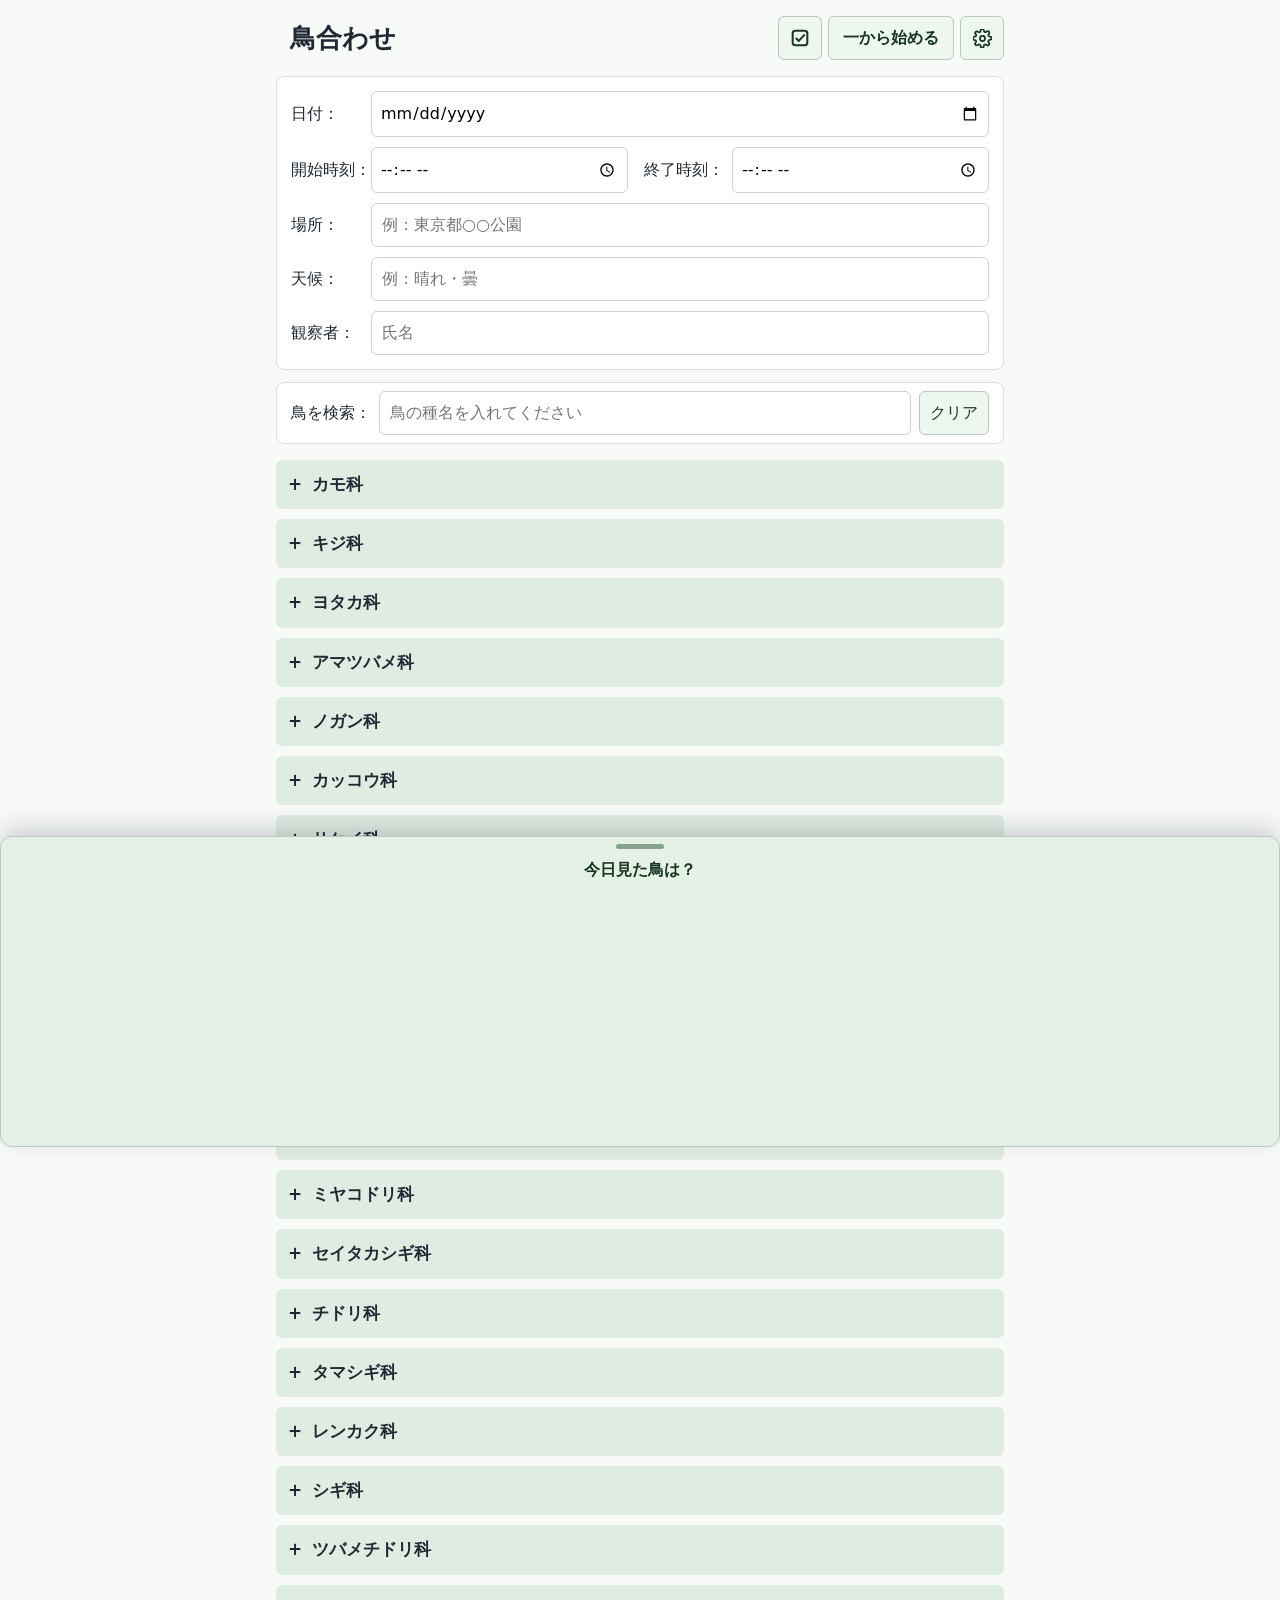
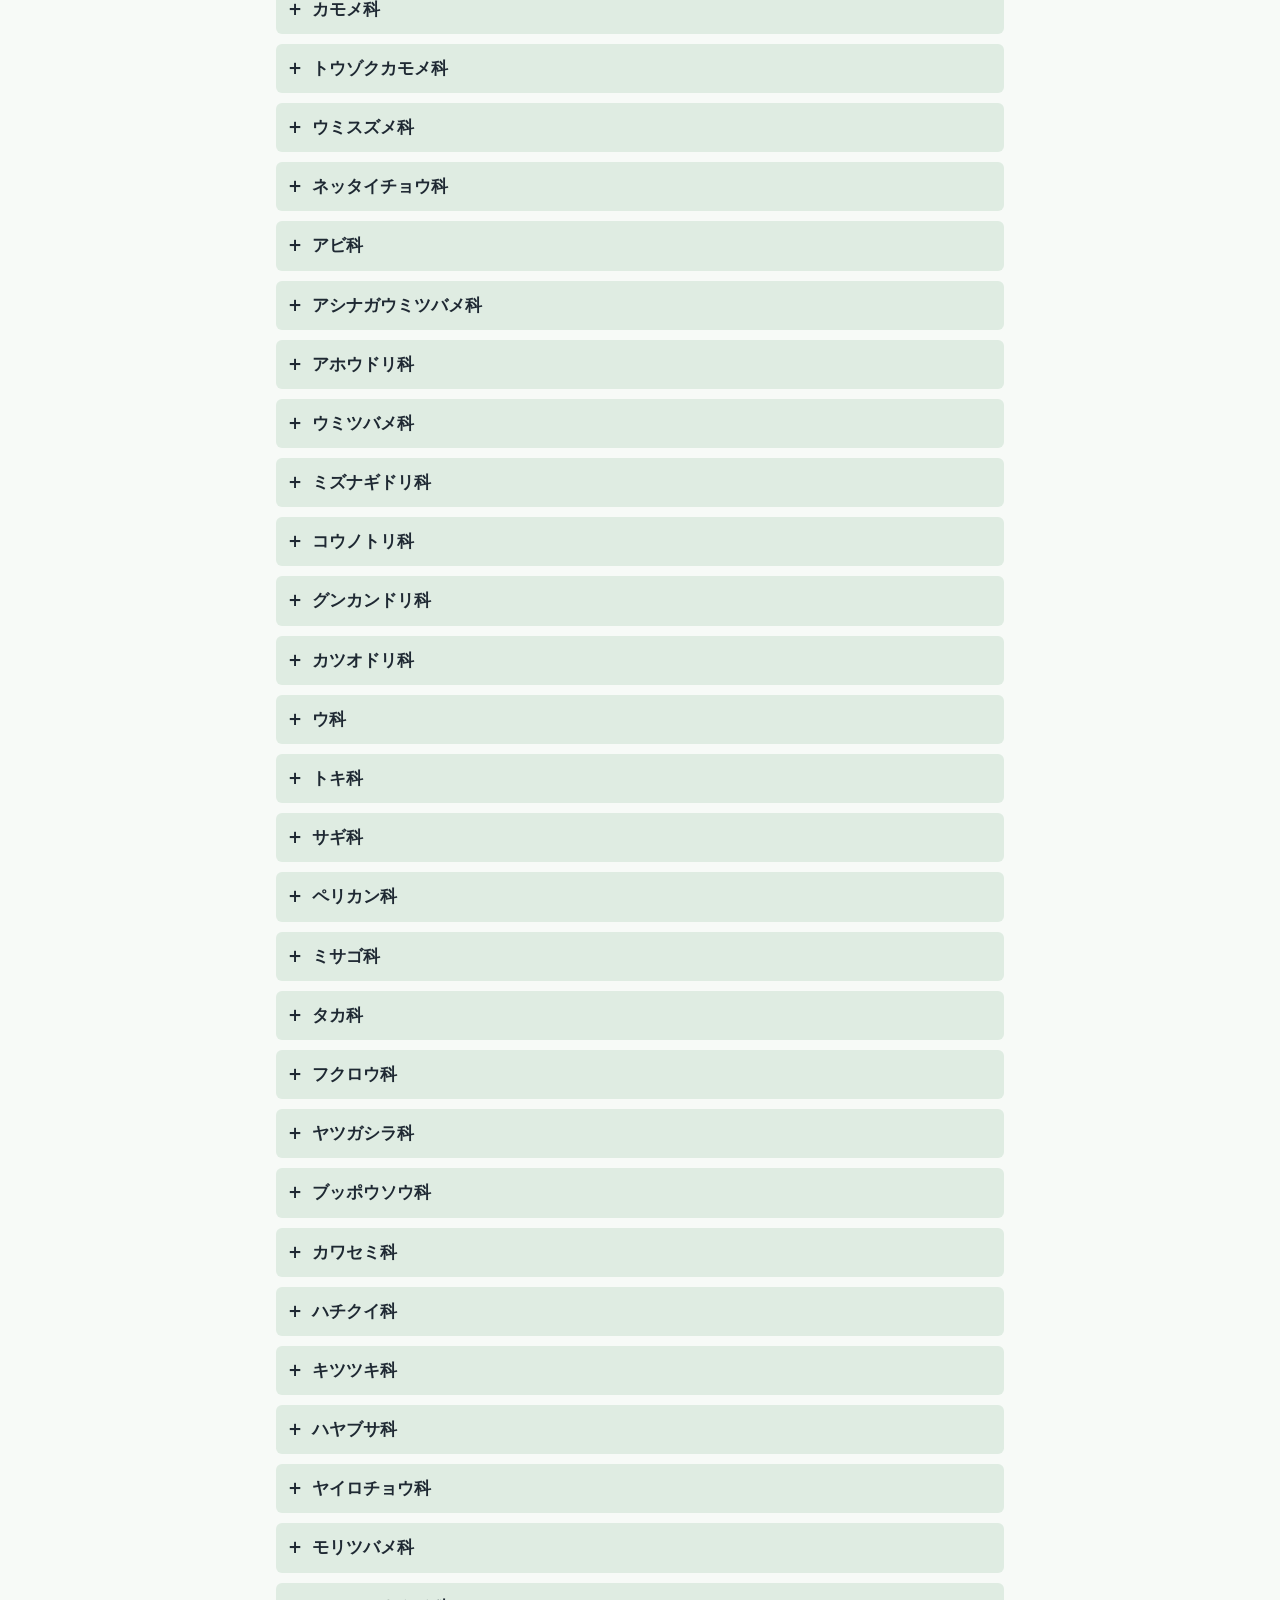
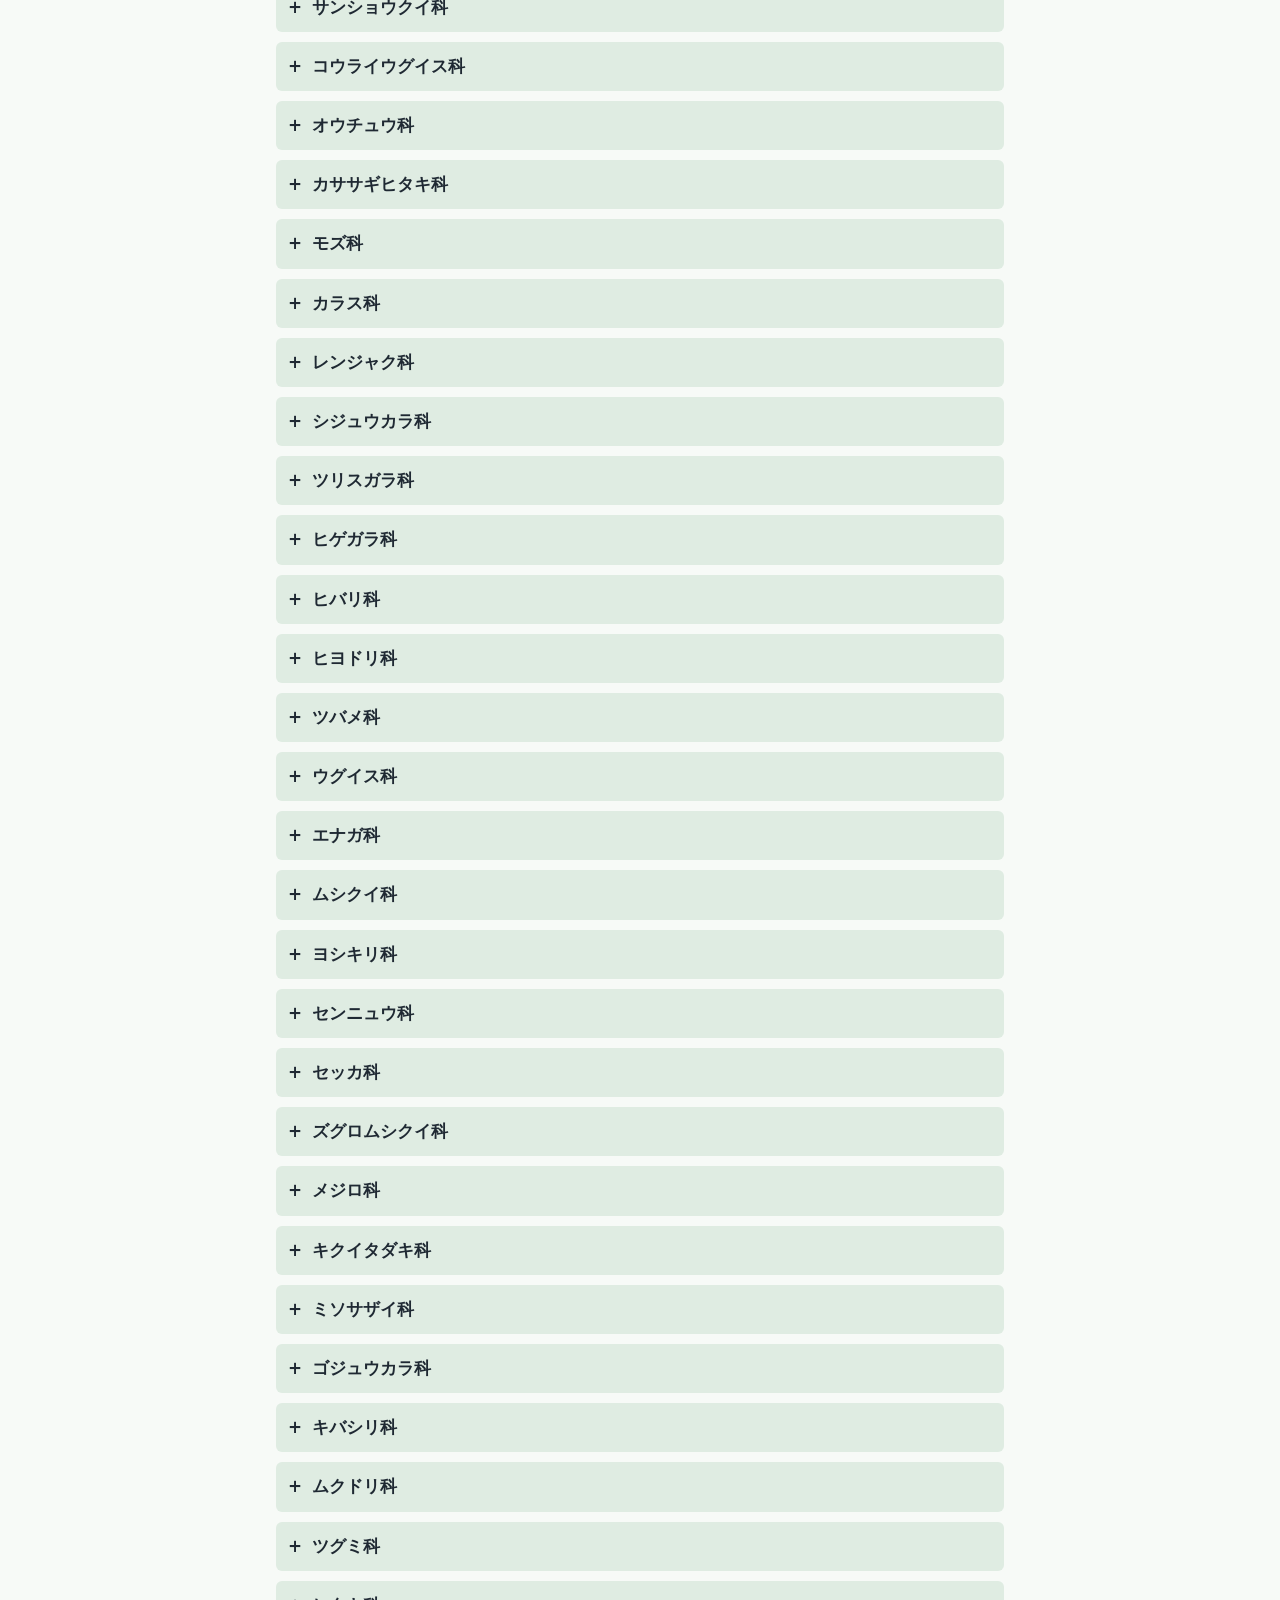
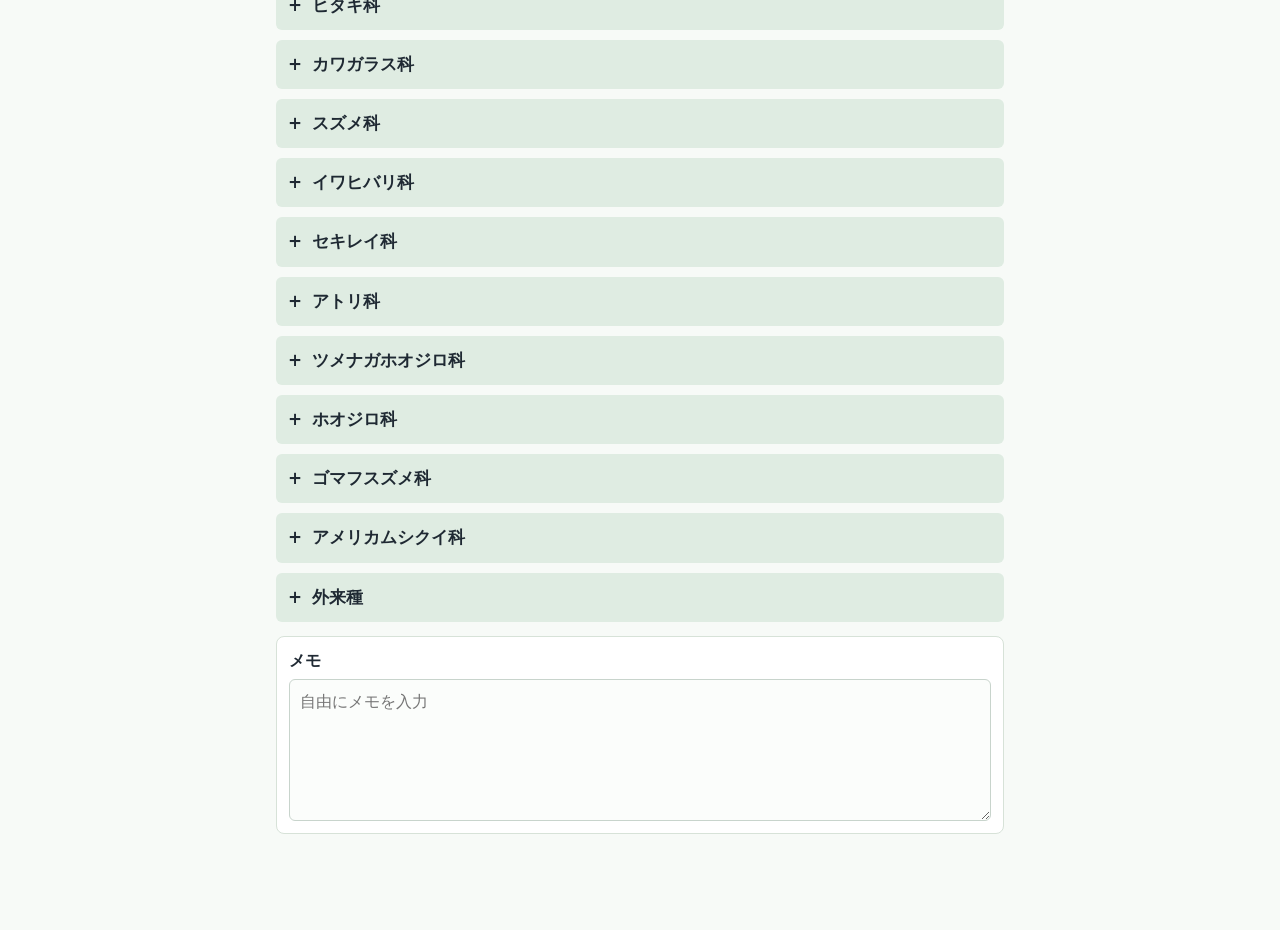
<file: index.html>
<!DOCTYPE html>
<html lang="ja">
<head>
  <meta charset="UTF-8">
  <meta name="viewport" content="width=device-width, initial-scale=1, viewport-fit=cover">
  <title>鳥合わせ</title>
  <meta name="theme-color" content="#e5f0e7">
  <meta name="description" content="野鳥の観察記録を入力して、今日見た鳥の一覧を作成するアプリです。">
  <meta name="format-detection" content="telephone=no">
  <meta name="apple-mobile-web-app-capable" content="yes">
  <meta name="apple-mobile-web-app-title" content="鳥合わせ">
  <meta name="apple-mobile-web-app-status-bar-style" content="default">
  <link rel="manifest" href="manifest.webmanifest">
  <link rel="icon" type="image/png" sizes="192x192" href="icons/icon-192.png?v=35">
  <link rel="shortcut icon" type="image/png" href="icons/icon-192.png?v=35">
  <link rel="apple-touch-icon" sizes="180x180" href="icons/icon-180.png">
  <link rel="stylesheet" href="style.css?v=69">
</head>
<body>

<main id="appContent" class="app-content">
  <header class="app-header">
    <h1>鳥合わせ</h1>
    <div class="app-header__actions">
      <button id="checkedOnlyBtn" class="icon-button" type="button" aria-pressed="false" aria-label="チェック済みだけ表示">
        <svg class="button-icon" aria-hidden="true" viewBox="0 0 24 24" focusable="false">
          <rect x="4" y="4" width="16" height="16" rx="3"></rect>
          <path d="M8 12.5l2.7 2.7L16.5 8.8"></path>
        </svg>
      </button>
      <button id="clearAllBtn" type="button">一から始める</button>
      <button id="settingsBtn" class="settings-button" type="button" aria-label="設定">
        <svg class="button-icon" aria-hidden="true" viewBox="0 0 24 24" focusable="false">
          <path d="M12 15.2a3.2 3.2 0 1 0 0-6.4 3.2 3.2 0 0 0 0 6.4z"></path>
          <path d="M19.4 15a1.8 1.8 0 0 0 .4 2l.1.1a2.1 2.1 0 1 1-3 3l-.1-.1a1.8 1.8 0 0 0-2-.4 1.8 1.8 0 0 0-1.1 1.7v.2a2.1 2.1 0 1 1-4.2 0v-.2a1.8 1.8 0 0 0-1.1-1.7 1.8 1.8 0 0 0-2 .4l-.1.1a2.1 2.1 0 1 1-3-3l.1-.1a1.8 1.8 0 0 0 .4-2 1.8 1.8 0 0 0-1.7-1.1H2a2.1 2.1 0 1 1 0-4.2h.2a1.8 1.8 0 0 0 1.7-1.1 1.8 1.8 0 0 0-.4-2l-.1-.1a2.1 2.1 0 1 1 3-3l.1.1a1.8 1.8 0 0 0 2 .4 1.8 1.8 0 0 0 1.1-1.7V2a2.1 2.1 0 1 1 4.2 0v.2a1.8 1.8 0 0 0 1.1 1.7 1.8 1.8 0 0 0 2-.4l.1-.1a2.1 2.1 0 1 1 3 3l-.1.1a1.8 1.8 0 0 0-.4 2 1.8 1.8 0 0 0 1.7 1.1h.2a2.1 2.1 0 1 1 0 4.2h-.2a1.8 1.8 0 0 0-1.8 1.2z"></path>
        </svg>
      </button>
    </div>
  </header>

  <div id="meta">
    <div class="meta-row meta-row--datetime">
      <div class="meta-field">
        <label for="obsDate">日付：</label>
        <input type="date" id="obsDate">
      </div>
      <div class="meta-field">
        <label for="obsStartTime">開始時刻：</label>
        <input type="time" id="obsStartTime">
      </div>
      <div class="meta-field">
        <label for="obsEndTime">終了時刻：</label>
        <input type="time" id="obsEndTime">
      </div>
    </div>

    <div>
      <label for="obsPlace">場所：</label>
      <input type="text" id="obsPlace" placeholder="例：東京都○○公園">
    </div>

    <div>
      <label for="obsWeather">天候：</label>
      <input type="text" id="obsWeather" placeholder="例：晴れ・曇">
    </div>

    <div>
      <label for="obsObserver">観察者：</label>
      <input type="text" id="obsObserver" placeholder="氏名">
    </div>
  </div>

  <div id="birdSearch">
    <label for="birdSearchInput">鳥を検索：</label>
    <input type="search" id="birdSearchInput" placeholder="鳥の種名を入れてください">
    <button id="clearBirdSearchBtn" type="button" aria-label="検索語をクリア">クリア</button>
  </div>

  <div id="birdList"></div>
</main>

<section id="outputDrawer" class="output-drawer" aria-label="今日見た鳥">
  <div class="output-drawer__handle">
    <button id="outputDrawerHandle" class="output-drawer__toggle" type="button" aria-expanded="false" aria-controls="outputDrawerContent">
      <span class="output-drawer__bar"></span>
      <span>今日見た鳥は？</span>
    </button>
    <button id="closeOutputDrawerBtn" class="output-drawer__close" type="button" aria-label="今日見た鳥を閉じる">×</button>
  </div>

  <div id="outputDrawerContent" class="output-drawer__content">
    <div class="output-drawer__header">
      <div class="output-drawer__actions">
        <button id="copyBtn" type="button">コピー</button>
      </div>
    </div>
    <pre id="output"></pre>
  </div>
</section>

<script src="bird-data.js?v=66"></script>
<script src="app.js?v=67"></script>

</body>
</html>
</file>
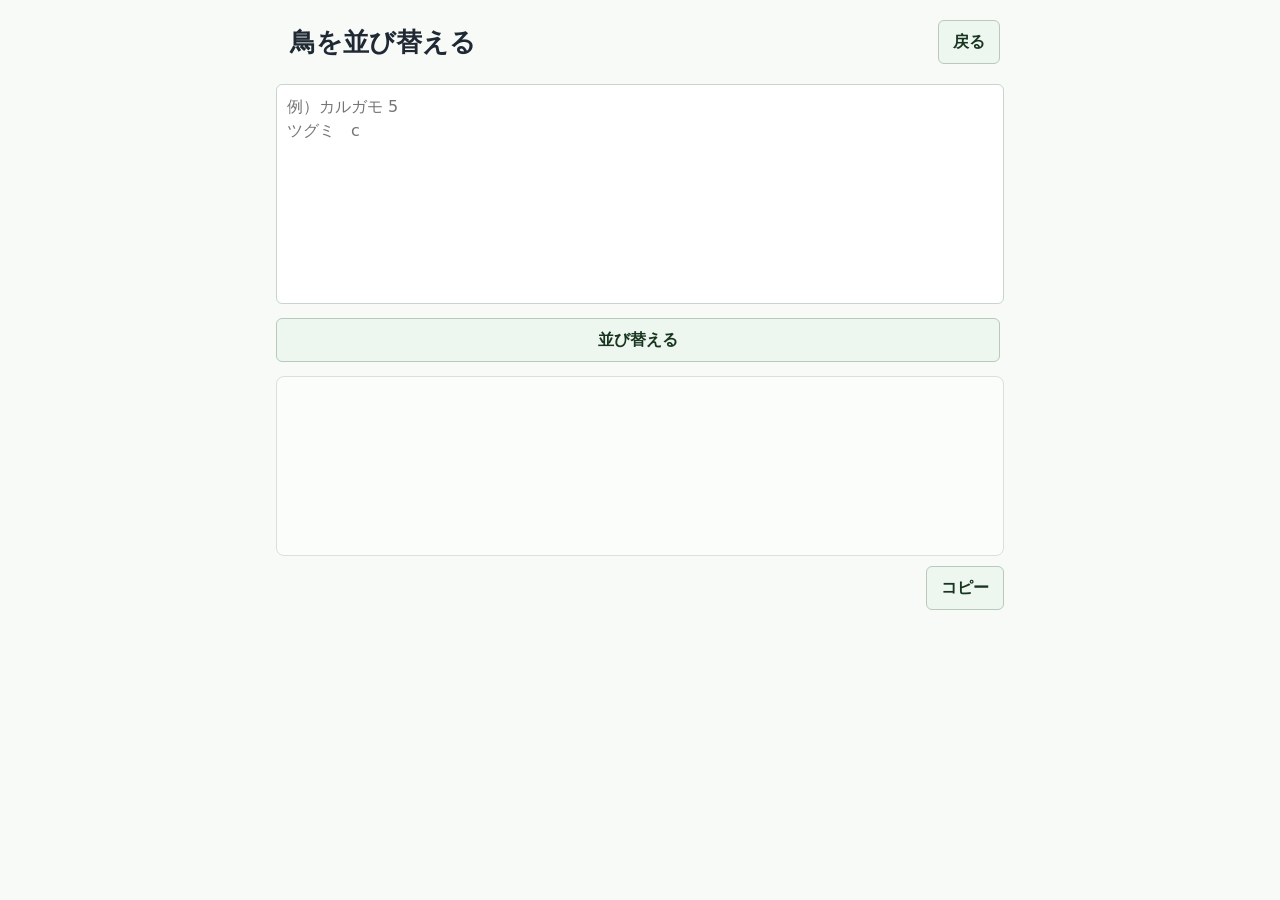
<file: bird-sort.html>
<!DOCTYPE html>
<html lang="ja">
<head>
  <meta charset="UTF-8">
  <meta name="viewport" content="width=device-width, initial-scale=1, viewport-fit=cover">
  <title>鳥を並び替える - 鳥合わせ</title>
  <meta name="theme-color" content="#e5f0e7">
  <meta name="format-detection" content="telephone=no">
  <meta name="apple-mobile-web-app-capable" content="yes">
  <meta name="apple-mobile-web-app-title" content="鳥合わせ">
  <meta name="apple-mobile-web-app-status-bar-style" content="default">
  <link rel="manifest" href="manifest.webmanifest">
  <link rel="icon" type="image/png" sizes="192x192" href="icons/icon-192.png?v=35">
  <link rel="shortcut icon" type="image/png" href="icons/icon-192.png?v=35">
  <link rel="apple-touch-icon" sizes="180x180" href="icons/icon-180.png">
  <link rel="stylesheet" href="style.css?v=64">
</head>
<body>

<main class="settings-content">
  <header class="app-header">
    <h1>鳥を並び替える</h1>
    <a class="button-link" href="settings.html">戻る</a>
  </header>

  <section class="settings-panel">
    <textarea id="birdSortInput" class="settings-textarea" rows="12" placeholder="例）カルガモ 5&#10;ツグミ　c"></textarea>
    <button id="sortBirdsBtn" type="button">並び替える</button>
    <pre id="birdSortOutput" class="settings-output"></pre>
    <div class="settings-output-actions">
      <button id="copySortedBirdsBtn" type="button">コピー</button>
    </div>
  </section>
</main>

<script src="bird-data.js?v=66"></script>
<script src="bird-sort.js?v=66"></script>

</body>
</html>
</file>
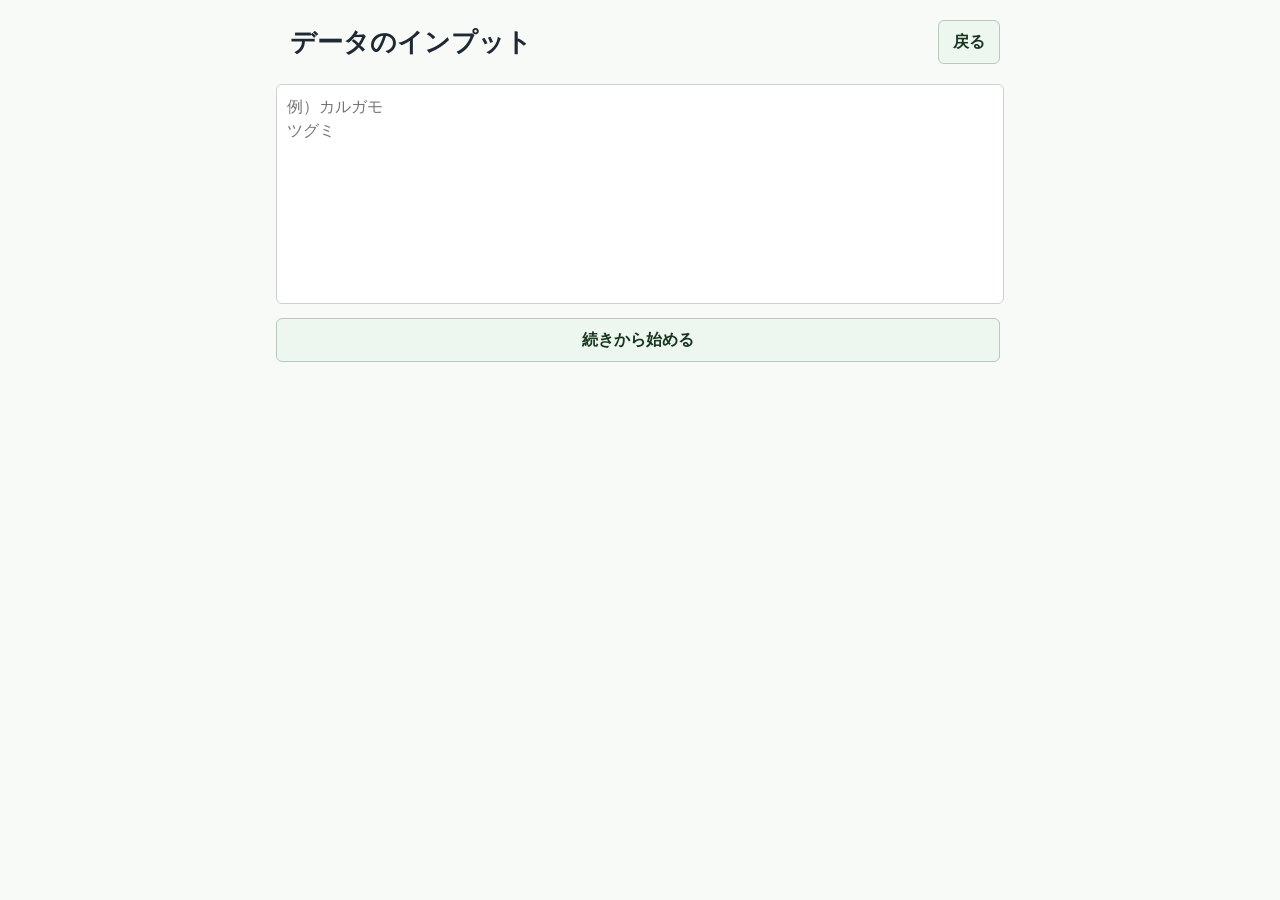
<file: data-input.html>
<!DOCTYPE html>
<html lang="ja">
<head>
  <meta charset="UTF-8">
  <meta name="viewport" content="width=device-width, initial-scale=1, viewport-fit=cover">
  <title>データのインプット - 鳥合わせ</title>
  <meta name="theme-color" content="#e5f0e7">
  <meta name="format-detection" content="telephone=no">
  <meta name="apple-mobile-web-app-capable" content="yes">
  <meta name="apple-mobile-web-app-title" content="鳥合わせ">
  <meta name="apple-mobile-web-app-status-bar-style" content="default">
  <link rel="manifest" href="manifest.webmanifest">
  <link rel="icon" type="image/png" sizes="192x192" href="icons/icon-192.png?v=35">
  <link rel="shortcut icon" type="image/png" href="icons/icon-192.png?v=35">
  <link rel="apple-touch-icon" sizes="180x180" href="icons/icon-180.png">
  <link rel="stylesheet" href="style.css?v=64">
</head>
<body>

<main class="settings-content">
  <header class="app-header">
    <h1>データのインプット</h1>
    <a class="button-link" href="settings.html">戻る</a>
  </header>

  <section class="settings-panel">
    <textarea id="dataInput" class="settings-textarea" rows="12" placeholder="例）カルガモ&#10;ツグミ"></textarea>
    <button id="continueFromDataBtn" type="button">続きから始める</button>
  </section>
</main>

<script src="bird-data.js?v=66"></script>
<script src="data-input.js?v=67"></script>

</body>
</html>
</file>
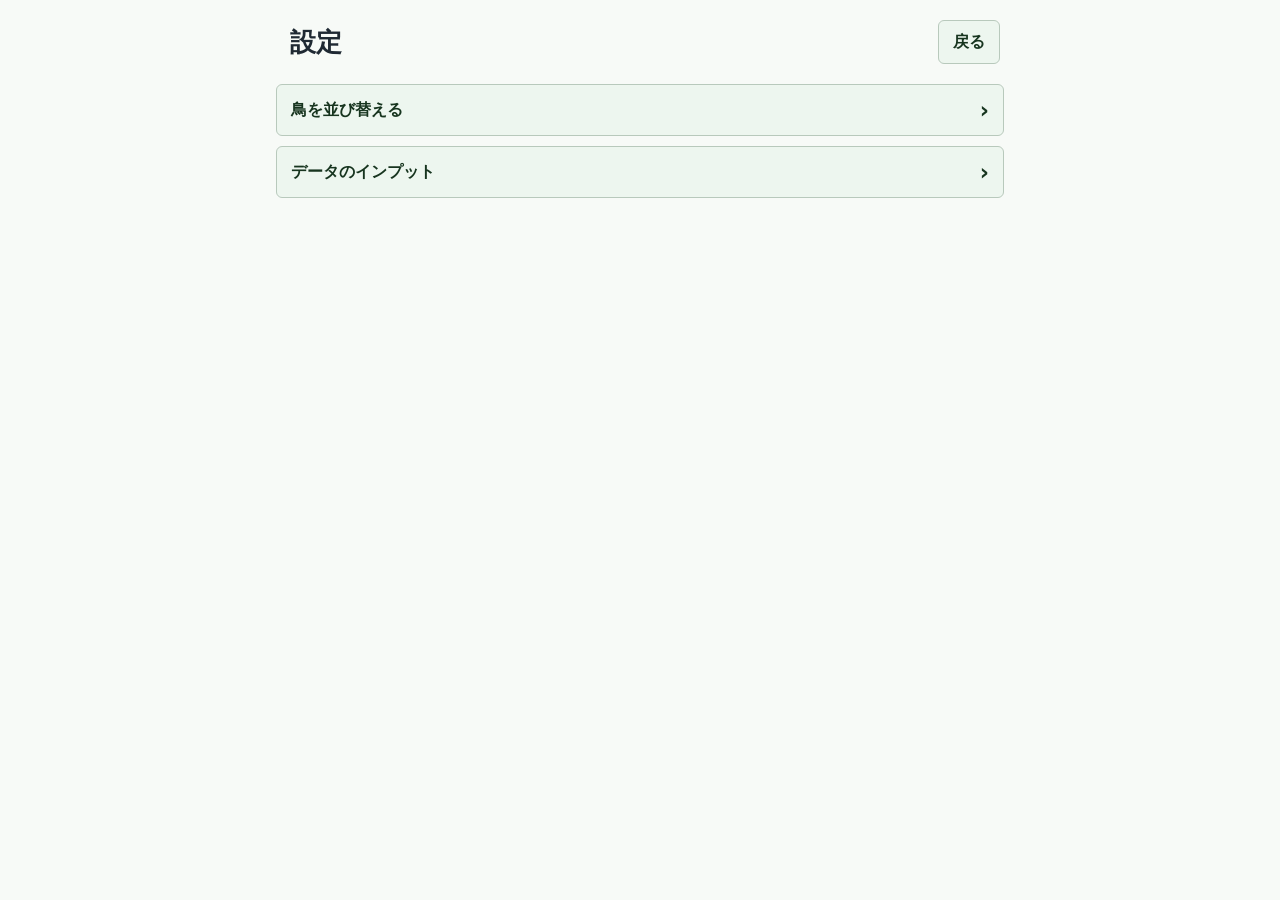
<file: settings.html>
<!DOCTYPE html>
<html lang="ja">
<head>
  <meta charset="UTF-8">
  <meta name="viewport" content="width=device-width, initial-scale=1, viewport-fit=cover">
  <title>設定 - 鳥合わせ</title>
  <meta name="theme-color" content="#e5f0e7">
  <meta name="format-detection" content="telephone=no">
  <meta name="apple-mobile-web-app-capable" content="yes">
  <meta name="apple-mobile-web-app-title" content="鳥合わせ">
  <meta name="apple-mobile-web-app-status-bar-style" content="default">
  <link rel="manifest" href="manifest.webmanifest">
  <link rel="icon" type="image/png" sizes="192x192" href="icons/icon-192.png?v=35">
  <link rel="shortcut icon" type="image/png" href="icons/icon-192.png?v=35">
  <link rel="apple-touch-icon" sizes="180x180" href="icons/icon-180.png">
  <link rel="stylesheet" href="style.css?v=64">
</head>
<body>

<main class="settings-content">
  <header class="app-header">
    <h1>設定</h1>
    <a class="button-link" href="index.html">戻る</a>
  </header>

  <div class="settings-list">
    <a class="settings-item" href="bird-sort.html">鳥を並び替える</a>
    <a class="settings-item" href="data-input.html">データのインプット</a>
  </div>
</main>

</body>
</html>
</file>
<file: style.css>
* {
  box-sizing: border-box;
}

html {
  min-height: 100%;
  background: #f7faf7;
  -webkit-text-size-adjust: 100%;
}

body {
  --output-drawer-collapsed-height: 52px;
  --output-drawer-bottom-gap: max(12px, env(safe-area-inset-bottom));
  --output-drawer-height: var(--output-drawer-collapsed-height);

  margin: 0;
  color: #1f2933;
  font-family: system-ui, -apple-system, BlinkMacSystemFont, "Segoe UI", sans-serif;
  line-height: 1.5;
  background: #f7faf7;
  -webkit-tap-highlight-color: rgba(23, 53, 31, 0.12);
}

.app-content {
  width: min(100%, 760px);
  margin: 0 auto;
  padding: max(16px, env(safe-area-inset-top)) 16px 96px;
}

body.output-drawer-is-open .app-content {
  padding-bottom: calc(var(--output-drawer-height) + 38px);
}

body.output-drawer-is-fullscreen .app-content {
  padding-bottom: 96px;
}

body.output-drawer-scroll-locked {
  position: fixed;
  top: var(--page-scroll-lock-top, 0);
  right: 0;
  left: 0;
  width: 100%;
  overflow: hidden;
}

.app-header {
  display: flex;
  align-items: center;
  justify-content: space-between;
  gap: 12px;
  margin: 0 0 16px;
}

h1 {
  margin: 0;
  padding-left: 14px;
  font-size: 1.6rem;
  line-height: 1.2;
}

.app-header button {
  flex-shrink: 0;
}

.app-header__actions {
  display: flex;
  align-items: center;
  justify-content: flex-end;
  gap: 6px;
  flex-shrink: 0;
}

.app-header__actions button {
  margin: 0;
}

.icon-button {
  display: inline-grid;
  place-items: center;
  width: 44px;
  min-width: 44px;
  padding: 0;
  line-height: 1;
}

.icon-button[aria-pressed="true"] {
  border-color: #7e9584;
  background: #dfece2;
}

.settings-button {
  display: inline-grid;
  place-items: center;
  width: 44px;
  min-width: 44px;
  padding: 0;
  font-size: 15px;
  line-height: 1;
}

.button-icon {
  width: 22px;
  height: 22px;
  fill: none;
  stroke: currentColor;
  stroke-width: 2.2;
  stroke-linecap: round;
  stroke-linejoin: round;
  color: #17351f;
  pointer-events: none;
}

.settings-button .button-icon {
  width: 19px;
  height: 19px;
}

.settings-content {
  width: min(100%, 760px);
  margin: 0 auto;
  padding: max(16px, env(safe-area-inset-top)) 16px 40px;
}

.button-link {
  display: inline-flex;
  align-items: center;
  min-height: 44px;
  margin: 4px 4px 4px 0;
  padding: 9px 14px;
  border: 1px solid #b8c9bc;
  border-radius: 6px;
  color: #17351f;
  background: #edf6ef;
  font-size: 16px;
  font-weight: 600;
  line-height: 1.5;
  text-decoration: none;
}

.settings-list {
  display: grid;
  gap: 10px;
  margin: 16px 0 0;
}

.settings-item {
  display: flex;
  align-items: center;
  justify-content: space-between;
  width: 100%;
  min-height: 52px;
  margin: 0;
  padding: 9px 14px;
  border: 1px solid #b8c9bc;
  border-radius: 6px;
  color: #17351f;
  background: #edf6ef;
  font: inherit;
  font-size: 16px;
  font-weight: 600;
  line-height: 1.5;
  text-align: left;
  text-decoration: none;
}

.settings-item::after {
  content: "›";
  margin-left: 12px;
  font-size: 1.4rem;
  line-height: 1;
}

.settings-panel {
  display: grid;
  gap: 10px;
  margin: 16px 0 0;
}

.settings-textarea {
  width: 100%;
  height: 220px;
  padding: 10px;
  border: 1px solid #c8d4cc;
  border-radius: 6px;
  background: #fff;
  font: inherit;
  font-size: 16px;
  line-height: 1.5;
  resize: none;
}

.settings-output-actions {
  display: flex;
  justify-content: flex-end;
}

.settings-output-actions button {
  margin: 0;
}

.settings-output {
  min-height: 180px;
  margin: 0;
  padding: 12px;
  overflow: auto;
  white-space: pre-wrap;
  word-break: break-word;
  border: 1px solid #d7e2d8;
  border-radius: 8px;
  background: #fbfdfb;
  font-family: ui-monospace, SFMono-Regular, Menlo, Consolas, monospace;
}

#meta {
  display: grid;
  gap: 10px;
  padding: 14px;
  border: 1px solid #d7e2d8;
  border-radius: 8px;
  background: #fff;
}

#meta > div:not(.meta-row) {
  display: grid;
  grid-template-columns: 4.5em minmax(0, 1fr);
  align-items: center;
  gap: 8px;
}

.meta-row--datetime {
  display: grid;
  grid-template-columns: 4.5em minmax(0, 1fr) 5.5em minmax(0, 1fr);
  gap: 10px 8px;
  min-width: 0;
  max-width: 100%;
}

.meta-row--datetime .meta-field {
  display: contents;
}

.meta-row--datetime .meta-field:first-child label {
  grid-column: 1;
}

.meta-row--datetime .meta-field:first-child input {
  grid-column: 2 / -1;
  width: 100%;
}

.meta-row--datetime .meta-field:nth-child(2) label {
  grid-column: 1;
}

.meta-row--datetime .meta-field:nth-child(2) input {
  grid-column: 2;
}

.meta-row--datetime .meta-field:nth-child(3) label {
  grid-column: 3;
  justify-content: flex-end;
}

.meta-row--datetime .meta-field:nth-child(3) input {
  grid-column: 4;
}

.meta-row--datetime .meta-field label {
  display: flex;
  align-items: center;
  min-width: 0;
  white-space: nowrap;
}

.meta-row--datetime input[type="date"],
.meta-row--datetime input[type="time"] {
  width: 100%;
  inline-size: 100%;
  min-width: 0;
  min-inline-size: 0;
  max-width: 100%;
  max-inline-size: 100%;
  padding-inline: 8px;
  -webkit-appearance: none;
  appearance: none;
}

.meta-field {
  display: flex;
  align-items: center;
  gap: 8px;
}

.meta-field input {
  flex: 0 0 auto;
}

#meta input {
  display: block;
  width: 100%;
  min-width: 0;
}

input,
button {
  font: inherit;
}

input {
  min-height: 44px;
  max-width: 100%;
  padding: 9px 10px;
  border: 1px solid #c8d4cc;
  border-radius: 6px;
  background: #fff;
  font-size: 16px;
  text-align: left;
}

input[type="date"]::-webkit-date-and-time-value,
input[type="time"]::-webkit-date-and-time-value,
input[type="date"]::-webkit-datetime-edit,
input[type="time"]::-webkit-datetime-edit {
  text-align: left;
}

button {
  min-height: 44px;
  margin: 4px 4px 4px 0;
  padding: 9px 14px;
  border: 1px solid #b8c9bc;
  border-radius: 6px;
  color: #17351f;
  background: #edf6ef;
  font-size: 16px;
  font-weight: 600;
}

button:active {
  transform: translateY(1px);
}

[hidden] {
  display: none !important;
}

#birdSearch {
  display: flex;
  align-items: center;
  gap: 8px;
  width: 100%;
  margin: 12px 0 0;
  min-height: 56px;
  padding: 8px 14px;
  border: 1px solid #d7e2d8;
  border-radius: 8px;
  background: #fff;
}

#birdSearchInput {
  flex: 1;
  min-width: 96px;
}

#birdSearch label,
#clearBirdSearchBtn {
  flex-shrink: 0;
  white-space: nowrap;
}

#clearBirdSearchBtn {
  min-height: 44px;
  margin: 0;
  padding: 9px 10px;
  font-weight: 400;
}

#birdList {
  margin: 16px 0 0;
  padding: 0;
}

.search-results-view {
  margin: 0 0 16px;
}

.search-no-results {
  margin: 12px 0 0;
  padding: 12px;
  border-radius: 6px;
  background: #fff;
}

.family-title {
  margin: 10px 0 0;
  padding: 12px;
  border-radius: 6px;
  font-size: 1.05rem;
  background: #dfece2;
  cursor: pointer;
  user-select: none;
}

.family-title::before {
  content: "+";
  display: inline-block;
  width: 1.4em;
  font-weight: 700;
}

.family-title.open::before {
  content: "-";
}

.family-list {
  display: none;
  margin: 0;
  padding: 8px 0 8px 8px;
  list-style: none;
  background: #fff;
}

.family-list.open {
  display: block;
}

.family-list li {
  display: flex;
  align-items: center;
  gap: 6px;
  min-height: 44px;
  padding: 2px 0;
}

.family-list input[type="checkbox"] {
  flex: 0 0 auto;
  width: 22px;
  height: 22px;
  accent-color: #4f7b59;
}

.family-list label {
  flex: 1 1 auto;
  min-width: 0;
}

.family-list input[type="text"] {
  flex: 0 0 92px;
}

.family-close-row {
  justify-content: center;
  min-height: 32px;
  padding: 6px 0 4px;
}

.family-close-bar {
  position: relative;
  display: block;
  width: 34px;
  min-width: 34px;
  min-height: 4px;
  margin: 0;
  padding: 0;
  border: 0;
  border-radius: 999px;
  background: #4f7b59;
}

.family-close-bar::before {
  content: "";
  position: absolute;
  inset: -12px -28px;
}

.family-close-bar:active {
  transform: translateY(1px);
  background: #3f6548;
}

.family-list li.search-hit {
  padding: 4px 6px;
  border-radius: 6px;
  background: #dfece2;
}

.family-list mark {
  padding: 0 2px;
  border-radius: 3px;
  background: #91c99c;
  color: inherit;
}

.family-list li.search-exact-hit {
  background: #fff3b0;
}

.family-list li.search-exact-hit mark {
  background: #f4c430;
}

.free-memo {
  display: grid;
  gap: 6px;
  margin: 14px 0 0;
  padding: 12px;
  border: 1px solid #d7e2d8;
  border-radius: 8px;
  background: #fff;
}

.free-memo label {
  font-weight: 700;
}

.free-memo textarea {
  width: 100%;
  min-height: 120px;
  padding: 10px;
  border: 1px solid #c8d4cc;
  border-radius: 6px;
  background: #fbfdfb;
  font: inherit;
  font-size: 16px;
  line-height: 1.5;
  resize: vertical;
}

.output-drawer {
  position: fixed;
  right: max(0px, env(safe-area-inset-right));
  bottom: var(--output-drawer-bottom-gap);
  left: max(0px, env(safe-area-inset-left));
  z-index: 20;
  display: flex;
  flex-direction: column;
  max-height: min(72dvh, 620px);
  border: 1px solid #b9c9bd;
  border-radius: 12px;
  overflow: hidden;
  background: #e5f0e7;
  box-shadow: 0 -8px 24px rgba(17, 24, 39, 0.18);
  transform: translateY(calc(100% - var(--output-drawer-collapsed-height)));
  transition: transform 180ms ease;
  touch-action: pan-y;
}

.output-drawer.fullscreen {
  transform: translateY(0);
  top: max(8px, env(safe-area-inset-top));
  bottom: 0;
  max-height: none;
  border-radius: 12px 12px 0 0;
  background: #fff;
}

.output-drawer__handle {
  position: relative;
  display: flex;
  align-items: stretch;
  width: 100%;
  height: var(--output-drawer-collapsed-height);
  border-radius: 12px 12px 0 0;
  background: #e5f0e7;
}

.output-drawer__toggle {
  display: grid;
  flex: 1;
  place-items: center;
  gap: 4px;
  min-height: var(--output-drawer-collapsed-height);
  margin: 0;
  padding: 4px 52px;
  border: 0;
  border-radius: 12px 12px 0 0;
  color: #17351f;
  font-weight: 700;
  background: transparent;
}

.output-drawer__bar {
  width: 48px;
  height: 5px;
  border-radius: 999px;
  background: #87a28d;
}

.output-drawer:not(.fullscreen) .output-drawer__content {
  visibility: hidden;
}

.output-drawer__content {
  display: flex;
  flex-direction: column;
  flex: 1;
  min-height: 0;
  max-height: calc(min(72dvh, 620px) - 58px);
  padding: 12px;
  border-top: 1px solid #d7e2d8;
}

.output-drawer.fullscreen .output-drawer__content {
  max-height: none;
}

.output-drawer__header {
  display: flex;
  align-items: center;
  justify-content: flex-end;
  gap: 12px;
  margin-bottom: 8px;
}

.output-drawer__actions {
  display: flex;
  align-items: center;
  flex-wrap: nowrap;
  justify-content: flex-end;
  gap: 6px;
}

.output-drawer__actions button {
  margin: 0;
}

.output-drawer__close {
  display: none;
  position: absolute;
  top: 9px;
  right: 10px;
  width: 40px;
  min-width: 40px;
  min-height: 40px;
  margin: 0;
  padding: 0;
  border: 0;
  color: #17351f;
  background: transparent;
  font-size: 1.35rem;
  line-height: 1;
}

.output-drawer.fullscreen .output-drawer__close {
  display: block;
}

#output {
  flex: 1;
  min-height: 180px;
  max-height: calc(min(72dvh, 620px) - 132px);
  margin: 0;
  padding: 12px;
  overflow: auto;
  white-space: pre-wrap;
  word-break: break-word;
  border: 1px solid #d7e2d8;
  border-radius: 8px;
  background: #fbfdfb;
  font-family: ui-monospace, SFMono-Regular, Menlo, Consolas, monospace;
}

.output-drawer.fullscreen #output {
  max-height: none;
}

@media (max-width: 640px) {
  .app-content {
    padding: max(12px, env(safe-area-inset-top)) 12px 96px;
  }

  .meta-row--datetime .meta-field:nth-child(3) label {
    justify-content: flex-start;
  }

  #birdSearch {
    align-items: center;
    flex-wrap: nowrap;
    gap: 6px;
  }

  #birdSearch label {
    width: auto;
  }

  #birdSearchInput {
    min-width: 0;
  }

  .family-list {
    padding-left: 4px;
  }

  .family-list input[type="text"] {
    flex-basis: 86px;
  }
}
</file>
